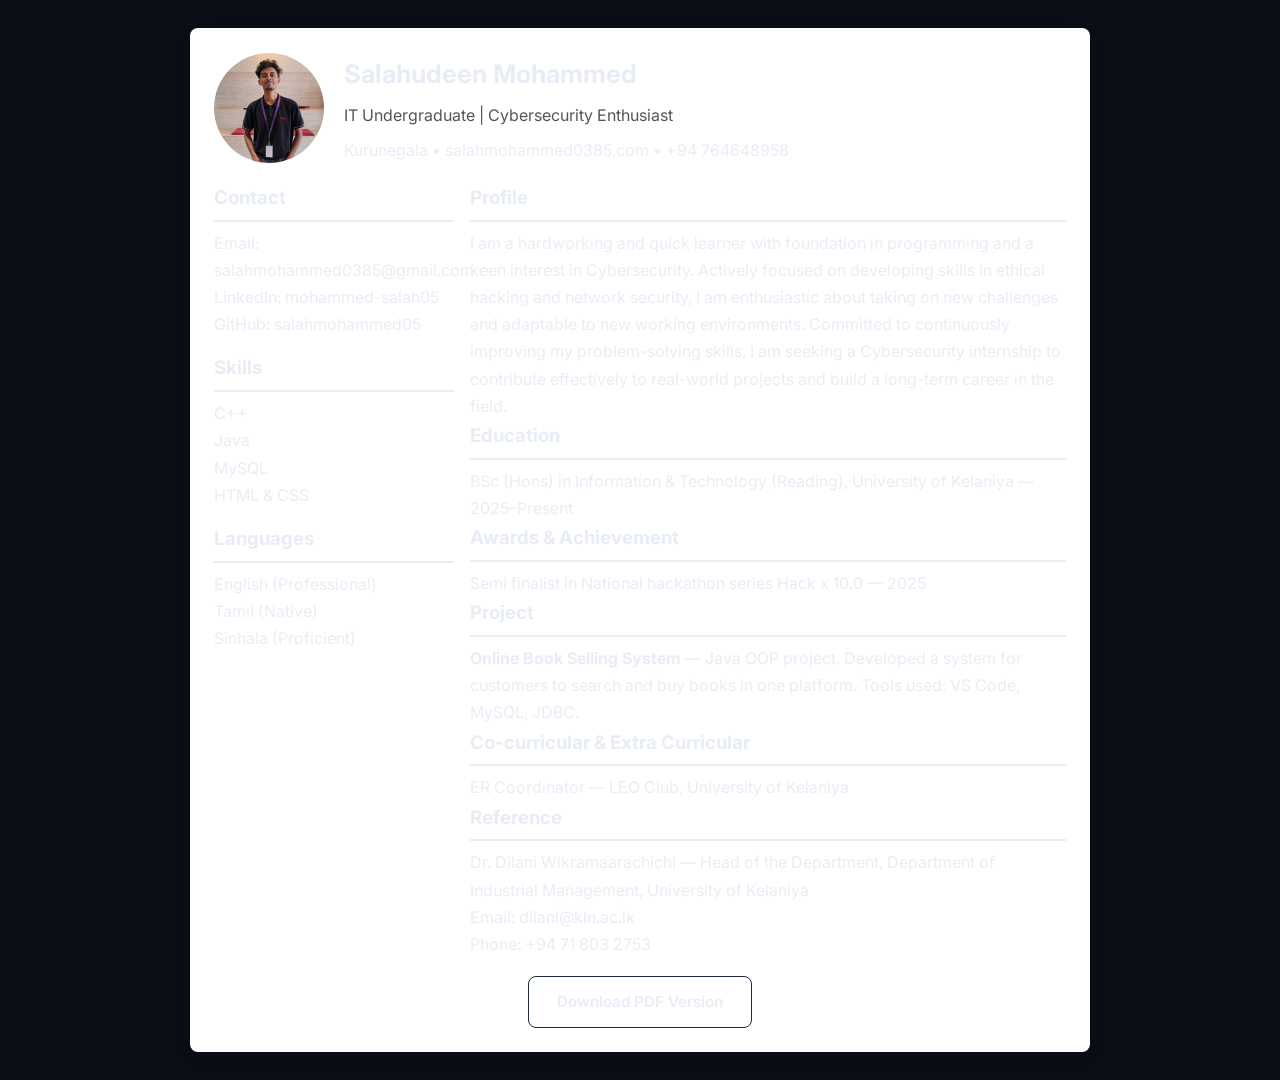
<file: Portfolio/assets/resume.html>
<!doctype html>
<html lang="en">
<head>
  <meta charset="utf-8">
  <meta name="viewport" content="width=device-width, initial-scale=1">
  <title>Resume — Mohammed Salahudeen</title>
  <link rel="stylesheet" href="../css/style.css">
  <style>
    /* Minimal resume-specific styles to ensure readability */
    .resume-frame{max-width:900px;margin:28px auto;padding:24px;background:#fff;border-radius:8px;box-shadow:0 6px 24px rgba(0,0,0,0.06)}
    .resume-top{display:flex;gap:20px;align-items:center}
    .resume-photo{width:110px;height:110px;border-radius:999px;object-fit:cover}
    .resume-name{font-size:1.6rem;margin:0}
    .resume-title{color:#555;margin:6px 0 0}
    .resume-section{margin-top:18px}
    .resume-section h3{margin:0 0 8px;border-bottom:2px solid #e6eef6;padding-bottom:6px}
    .left-col{float:left;width:30%;padding-right:16px}
    .right-col{float:right;width:70%}
    @media (max-width:800px){.left-col,.right-col{float:none;width:100%}}
  </style>
</head>
<body>
  <div class="resume-frame">
    <div class="resume-top">
      <img src="profile.jpg" alt="Profile" class="resume-photo">
      <div>
        <h1 class="resume-name">Salahudeen Mohammed</h1>
        <div class="resume-title">IT Undergraduate | Cybersecurity Enthusiast</div>
        <div style="margin-top:8px">Kurunegala • salahmohammed0385.com • +94 764648958</div>
      </div>
    </div>

    <div style="clear:both"></div>

    <div class="resume-section">
      <div class="left-col">
        <h3>Contact</h3>
        <p>Email: salahmohammed0385@gmail.com</p>
        <p>LinkedIn: <a href="https://linkedin.com/in/mohammed-salah05" target="_blank">mohammed-salah05</a></p>
        <p>GitHub: <a href="https://github.com/salahmohammed05" target="_blank">salahmohammed05</a></p>

        <h3 style="margin-top:14px">Skills</h3>
        <ul>
          <li>C++</li>
          <li>Java</li>
          <li>MySQL</li>
          <li>HTML & CSS</li>
        </ul>

        <h3 style="margin-top:14px">Languages</h3>
        <ul>
          <li>English (Professional)</li>
          <li>Tamil (Native)</li>
          <li>Sinhala (Proficient)</li>
        </ul>
      </div>

      <div class="right-col">
        <h3>Profile</h3>
        <p>I am a hardworking and quick learner with foundation in programming and a keen interest in Cybersecurity. Actively focused on developing skills in ethical hacking and network security, I am enthusiastic about taking on new challenges and adaptable to new working environments. Committed to continuously improving my problem-solving skills, I am seeking a Cybersecurity internship to contribute effectively to real-world projects and build a long-term career in the field.</p>

        <h3 class="resume-section">Education</h3>
        <p>BSc (Hons) in Information & Technology (Reading), University of Kelaniya — 2025–Present</p>

        <h3 class="resume-section">Awards & Achievement</h3>
        <p>Semi finalist in National hackathon series Hack x 10.0 — 2025</p>

        <h3 class="resume-section">Project</h3>
        <p><strong>Online Book Selling System</strong> — Java OOP project. Developed a system for customers to search and buy books in one platform. Tools used: VS Code, MySQL, JDBC.</p>

        <h3 class="resume-section">Co-curricular & Extra Curricular</h3>
        <p>ER Coordinator — LEO Club, University of Kelaniya</p>

        <h3 class="resume-section">Reference</h3>
        <p>Dr. Dilani Wikramaarachichi — Head of the Department, Department of Industrial Management, University of Kelaniya<br>
        Email: dilani@kln.ac.lk<br>
        Phone: +94 71 803 2753</p>
      </div>

      <div style="clear:both"></div>
    </div>

    <div style="margin-top:18px;text-align:center">
      <a href="Mohammed-Salahudeen-CV.pdf" class="btn btn-outline" download>Download PDF Version</a>
    </div>
  </div>
</body>
</html>
</file>
<file: Portfolio/css/style.css>
/* ========================================
   DESIGN SYSTEM & CSS VARIABLES
   ======================================== */
@import url('https://fonts.googleapis.com/css2?family=Inter:wght@300;400;500;600;700;800&family=JetBrains+Mono:wght@400;500;600&display=swap');

:root {
  /* Colors */
  --bg-primary: #0a0e17;
  --bg-secondary: #0f1520;
  --bg-card: #131a2b;
  --bg-card-hover: #182035;
  --bg-terminal: #0c1018;
  --border-color: #1e2a3a;
  --border-hover: #2a3f5f;
  --text-primary: #e8edf5;
  --text-secondary: #8892a4;
  --text-muted: #5a6477;
  --accent-cyan: #22d3ee;
  --accent-blue: #3b82f6;
  --accent-cyan-glow: rgba(34, 211, 238, 0.15);
  --accent-blue-glow: rgba(59, 130, 246, 0.15);
  --gradient-accent: linear-gradient(135deg, #22d3ee, #3b82f6);
  --gradient-accent-hover: linear-gradient(135deg, #06b6d4, #2563eb);
  --success: #34d399;
  --warning: #fbbf24;

  /* Typography */
  --font-body: 'Inter', -apple-system, BlinkMacSystemFont, sans-serif;
  --font-mono: 'JetBrains Mono', 'Fira Code', monospace;

  /* Spacing */
  --section-padding: 60px 0;
  --container-max: 1200px;
  --card-radius: 12px;
  --btn-radius: 8px;

  /* Shadows */
  --shadow-card: 0 4px 24px rgba(0, 0, 0, 0.3);
  --shadow-card-hover: 0 8px 40px rgba(0, 0, 0, 0.4);
  --shadow-glow: 0 0 30px rgba(34, 211, 238, 0.1);

  /* Transitions */
  --transition-fast: 0.2s ease;
  --transition-normal: 0.3s ease;
  --transition-smooth: 0.4s cubic-bezier(0.4, 0, 0.2, 1);
}

/* ========================================
   RESET & BASE
   ======================================== */
*,
*::before,
*::after {
  margin: 0;
  padding: 0;
  box-sizing: border-box;
}

html {
  scroll-behavior: smooth;
  font-size: 16px;
  -webkit-font-smoothing: antialiased;
  -moz-osx-font-smoothing: grayscale;
}

body {
  font-family: var(--font-body);
  background-color: var(--bg-primary);
  color: var(--text-primary);
  line-height: 1.7;
  overflow-x: hidden;
}

a {
  text-decoration: none;
  color: inherit;
  transition: color var(--transition-fast);
}

ul, ol {
  list-style: none;
}

img {
  max-width: 100%;
  display: block;
}

button {
  cursor: pointer;
  border: none;
  outline: none;
  font-family: var(--font-body);
}

::selection {
  background: var(--accent-cyan);
  color: var(--bg-primary);
}

/* ========================================
   UTILITY CLASSES
   ======================================== */
.container {
  max-width: var(--container-max);
  margin: 0 auto;
  padding: 0 24px;
}

.section-header {
  text-align: center;
  margin-bottom: 32px;
}

.section-label {
  font-family: var(--font-mono);
  font-size: 0.85rem;
  color: var(--accent-cyan);
  text-transform: uppercase;
  letter-spacing: 3px;
  margin-bottom: 12px;
  display: block;
}

.section-title {
  font-size: 2.5rem;
  font-weight: 700;
  color: var(--text-primary);
  margin-bottom: 16px;
  letter-spacing: -0.5px;
}

.section-subtitle {
  font-size: 1.05rem;
  color: var(--text-secondary);
  max-width: 600px;
  margin: 0 auto;
  line-height: 1.8;
}

.section {
  padding: var(--section-padding);
  position: relative;
  scroll-margin-top: 60px; /* Offset for sticky navbar */
}

/* ========================================
   BUTTONS
   ======================================== */
.btn {
  display: inline-flex;
  align-items: center;
  gap: 8px;
  padding: 12px 28px;
  border-radius: var(--btn-radius);
  font-size: 0.95rem;
  font-weight: 600;
  transition: all var(--transition-normal);
  position: relative;
  overflow: hidden;
}

.btn-primary {
  background: var(--gradient-accent);
  color: var(--bg-primary);
}

.btn-primary:hover {
  background: var(--gradient-accent-hover);
  transform: translateY(-2px);
  box-shadow: 0 8px 30px rgba(34, 211, 238, 0.25);
}

.btn-outline {
  background: transparent;
  color: var(--text-primary);
  border: 1.5px solid var(--border-color);
}

.btn-outline:hover {
  border-color: var(--accent-cyan);
  color: var(--accent-cyan);
  transform: translateY(-2px);
  box-shadow: 0 8px 30px rgba(34, 211, 238, 0.1);
}

.btn-sm {
  padding: 8px 18px;
  font-size: 0.85rem;
}

/* ========================================
   NAVIGATION
   ======================================== */
.navbar {
  position: fixed;
  top: 0;
  left: 0;
  right: 0;
  z-index: 1000;
  padding: 16px 0;
  transition: all var(--transition-normal);
  background: transparent;
}

.navbar.scrolled {
  background: rgba(10, 14, 23, 0.92);
  backdrop-filter: blur(20px);
  -webkit-backdrop-filter: blur(20px);
  border-bottom: 1px solid var(--border-color);
  padding: 10px 0;
}

.nav-container {
  max-width: var(--container-max);
  margin: 0 auto;
  padding: 0 24px;
  display: flex;
  align-items: center;
  justify-content: space-between;
}

.nav-logo {
  display: flex;
  align-items: center;
  gap: 10px;
  font-weight: 700;
  font-size: 1.15rem;
  color: var(--text-primary);
}

.nav-logo-icon {
  width: 38px;
  height: 38px;
  border-radius: 10px;
  background: var(--gradient-accent);
  display: flex;
  align-items: center;
  justify-content: center;
  font-weight: 800;
  font-size: 0.85rem;
  color: var(--bg-primary);
  letter-spacing: -0.5px;
}

.nav-links {
  display: flex;
  align-items: center;
  gap: 4px;
}

.nav-links a {
  padding: 6px 10px;
  font-size: 0.82rem;
  font-weight: 500;
  color: var(--text-secondary);
  border-radius: 6px;
  transition: all var(--transition-fast);
  position: relative;
}

.nav-links a:hover,
.nav-links a.active {
  color: var(--text-primary);
}

.nav-links a.active::after {
  content: '';
  position: absolute;
  bottom: 2px;
  left: 50%;
  transform: translateX(-50%);
  width: 20px;
  height: 2px;
  background: var(--accent-cyan);
  border-radius: 1px;
}

.nav-cta {
  padding: 6px 14px !important;
  background: var(--gradient-accent);
  color: var(--bg-primary) !important;
  border-radius: var(--btn-radius);
  font-weight: 600 !important;
}

.nav-cta:hover {
  transform: translateY(-1px);
  box-shadow: 0 6px 20px rgba(34, 211, 238, 0.25);
}

/* Mobile Menu Toggle */
.nav-toggle {
  display: none;
  flex-direction: column;
  gap: 5px;
  cursor: pointer;
  padding: 4px;
  background: none;
}

.nav-toggle span {
  width: 24px;
  height: 2px;
  background: var(--text-primary);
  border-radius: 2px;
  transition: all var(--transition-normal);
}

.nav-toggle.active span:nth-child(1) {
  transform: rotate(45deg) translateY(5px) translateX(5px);
}

.nav-toggle.active span:nth-child(2) {
  opacity: 0;
}

.nav-toggle.active span:nth-child(3) {
  transform: rotate(-45deg) translateY(-5px) translateX(5px);
}

/* ========================================
   HERO SECTION
   ======================================== */
.hero {
  min-height: 100vh;
  display: flex;
  align-items: center;
  position: relative;
  overflow: hidden;
  padding-top: 80px;
}

/* Animated grid background */
.hero-bg {
  position: absolute;
  inset: 0;
  background-image:
    radial-gradient(ellipse 80% 50% at 50% -20%, rgba(34, 211, 238, 0.06), transparent),
    radial-gradient(ellipse 60% 40% at 80% 80%, rgba(59, 130, 246, 0.04), transparent);
  z-index: 0;
}

.hero-grid {
  position: absolute;
  inset: 0;
  background-image:
    linear-gradient(rgba(34, 211, 238, 0.03) 1px, transparent 1px),
    linear-gradient(90deg, rgba(34, 211, 238, 0.03) 1px, transparent 1px);
  background-size: 60px 60px;
  mask-image: radial-gradient(ellipse at center, rgba(0,0,0,0.6), transparent 70%);
  -webkit-mask-image: radial-gradient(ellipse at center, rgba(0,0,0,0.6), transparent 70%);
}

.hero-content {
  display: grid;
  grid-template-columns: 1fr 0.8fr;
  gap: 60px;
  align-items: center;
  position: relative;
  z-index: 1;
}

.hero-text {
  max-width: 620px;
}

.hero-badge {
  display: inline-flex;
  align-items: center;
  gap: 8px;
  padding: 6px 16px;
  background: var(--accent-cyan-glow);
  border: 1px solid rgba(34, 211, 238, 0.2);
  border-radius: 100px;
  font-family: var(--font-mono);
  font-size: 0.8rem;
  color: var(--accent-cyan);
  margin-bottom: 24px;
}

.hero-badge .dot {
  width: 6px;
  height: 6px;
  background: var(--accent-cyan);
  border-radius: 50%;
  animation: pulse-dot 2s infinite;
}

@keyframes pulse-dot {
  0%, 100% { opacity: 1; transform: scale(1); }
  50% { opacity: 0.5; transform: scale(1.3); }
}

@keyframes spin {
  from { transform: rotate(0deg); }
  to   { transform: rotate(360deg); }
}

.hero-name {
  font-size: 3.8rem;
  font-weight: 800;
  letter-spacing: -1.5px;
  line-height: 1.1;
  margin-bottom: 8px;
}

.hero-title {
  font-size: 1.5rem;
  font-weight: 600;
  background: var(--gradient-accent);
  -webkit-background-clip: text;
  background-clip: text;
  -webkit-text-fill-color: transparent;
  margin-bottom: 20px;
}

.hero-headline {
  font-size: 1.2rem;
  color: var(--text-secondary);
  font-weight: 500;
  margin-bottom: 16px;
  line-height: 1.6;
}

.hero-desc {
  font-size: 1rem;
  color: var(--text-muted);
  line-height: 1.8;
  margin-bottom: 32px;
  max-width: 520px;
}

.hero-actions {
  display: flex;
  gap: 16px;
  margin-bottom: 40px;
  flex-wrap: wrap;
}

.hero-tech {
  display: flex;
  align-items: center;
  gap: 16px;
  flex-wrap: wrap;
}

.hero-tech span {
  font-family: var(--font-mono);
  font-size: 0.8rem;
  color: var(--text-muted);
  padding: 4px 12px;
  border: 1px solid var(--border-color);
  border-radius: 4px;
  transition: all var(--transition-fast);
}

.hero-tech span:hover {
  color: var(--accent-cyan);
  border-color: rgba(34, 211, 238, 0.3);
}

/* Hero Image Area */
.hero-image-wrapper {
  display: flex;
  justify-content: center;
  align-items: center;
  position: relative;
}

.hero-image-container {
  width: 360px;
  height: 360px;
  border-radius: 50%;
  position: relative;
  overflow: hidden;
  border: 2px solid var(--border-color);
  background: var(--bg-card);
  box-shadow: 0 0 0 12px rgba(34, 211, 238, 0.04);
}

.hero-image-container img {
  width: 100%;
  height: 100%;
  object-fit: cover;
  object-position: center 18%;
  filter: brightness(0.95) contrast(1.08) saturate(0.9);
  transition: filter var(--transition-normal);
}

.hero-image-container:hover img {
  filter: brightness(1) contrast(1.05) saturate(1); /* Reveal true tones on hover */
}

.hero-image-placeholder {
  width: 100%;
  height: 100%;
  display: flex;
  flex-direction: column;
  align-items: center;
  justify-content: center;
  background: linear-gradient(145deg, var(--bg-card), var(--bg-secondary));
  color: var(--text-muted);
  gap: 12px;
}

.hero-image-placeholder svg {
  width: 80px;
  height: 80px;
  opacity: 0.3;
}

.hero-image-placeholder span {
  font-size: 0.85rem;
  font-family: var(--font-mono);
}

/* Floating orbit ring around hero image */
.hero-orbit {
  position: absolute;
  width: 440px;
  height: 440px;
  border: 1px dashed rgba(34, 211, 238, 0.1);
  border-radius: 50%;
  animation: orbit-spin 30s linear infinite;
}

@keyframes orbit-spin {
  from { transform: rotate(0deg); }
  to { transform: rotate(360deg); }
}

.orbit-dot {
  position: absolute;
  width: 10px;
  height: 10px;
  background: var(--accent-cyan);
  border-radius: 50%;
  box-shadow: 0 0 12px var(--accent-cyan);
}

.orbit-dot:nth-child(1) { top: 0; left: 50%; transform: translateX(-50%); }
.orbit-dot:nth-child(2) { bottom: 0; left: 50%; transform: translateX(-50%); }
.orbit-dot:nth-child(3) { left: 0; top: 50%; transform: translateY(-50%); }

/* ========================================
   ABOUT SECTION
   ======================================== */
#about {
  background: var(--bg-secondary);
}

.about-content {
  max-width: 800px;
  margin: 0 auto;
  text-align: center;
}

.about-text p {
  color: var(--text-secondary);
  margin-bottom: 16px;
  font-size: 1rem;
  line-height: 1.85;
}

.about-goal {
  margin-top: 24px;
  padding: 20px 24px;
  background: var(--bg-card);
  border: 1px solid var(--border-color);
  border-top: 3px solid var(--accent-cyan);
  border-bottom: 3px solid var(--accent-cyan);
  border-left: none;
  border-right: none;
  border-radius: var(--card-radius);
  max-width: 600px;
  margin: 24px auto 0;
  text-align: center;
}

.about-goal p {
  color: var(--text-primary) !important;
  font-style: italic;
  font-size: 0.95rem !important;
  margin-bottom: 0 !important;
}

.about-cards {
  display: flex;
  flex-direction: column;
  gap: 20px;
}

.about-card {
  padding: 24px;
  background: var(--bg-card);
  border: 1px solid var(--border-color);
  border-radius: var(--card-radius);
  transition: all var(--transition-normal);
}

.about-card:hover {
  border-color: var(--border-hover);
  transform: translateY(-2px);
  box-shadow: var(--shadow-glow);
}

.about-card-icon {
  width: 44px;
  height: 44px;
  border-radius: 10px;
  display: flex;
  align-items: center;
  justify-content: center;
  margin-bottom: 16px;
  font-size: 1.3rem;
}

.about-card-icon.cloud {
  background: rgba(34, 211, 238, 0.1);
  color: var(--accent-cyan);
}

.about-card-icon.automation {
  background: rgba(59, 130, 246, 0.1);
  color: var(--accent-blue);
}

.about-card-icon.containers {
  background: rgba(52, 211, 153, 0.1);
  color: var(--success);
}

.about-card h3 {
  font-size: 1.05rem;
  font-weight: 600;
  margin-bottom: 8px;
  color: var(--text-primary);
}

.about-card p {
  font-size: 0.9rem;
  color: var(--text-secondary);
  line-height: 1.6;
}

/* ========================================
   SKILLS SECTION
   ======================================== */
.skills-grid {
  display: grid;
  grid-template-columns: repeat(auto-fit, minmax(260px, 1fr));
  gap: 24px;
}

@media (min-width: 1025px) {
  .skills-grid {
    grid-template-columns: repeat(6, 1fr);
  }
  .skill-category:nth-child(1),
  .skill-category:nth-child(2),
  .skill-category:nth-child(3) {
    grid-column: span 2;
  }
  .skill-category:nth-child(4) {
    grid-column: 2 / span 2;
  }
  .skill-category:nth-child(5) {
    grid-column: 4 / span 2;
  }
}

.skill-category {
  padding: 28px;
  background: var(--bg-card);
  border: 1px solid var(--border-color);
  border-radius: var(--card-radius);
  transition: all var(--transition-normal);
}

.skill-category:hover {
  border-color: var(--border-hover);
  box-shadow: var(--shadow-glow);
}

.skill-category-header {
  display: flex;
  align-items: center;
  gap: 12px;
  margin-bottom: 20px;
}

.skill-category-icon {
  width: 40px;
  height: 40px;
  border-radius: 8px;
  display: flex;
  align-items: center;
  justify-content: center;
  font-size: 1.2rem;
}

.skill-category-icon.cloud { background: rgba(34, 211, 238, 0.1); color: var(--accent-cyan); }
.skill-category-icon.devops { background: rgba(59, 130, 246, 0.1); color: var(--accent-blue); }
.skill-category-icon.tools { background: rgba(251, 191, 36, 0.1); color: var(--warning); }
.skill-category-icon.os { background: rgba(52, 211, 153, 0.1); color: var(--success); }
.skill-category-icon.scripting { background: rgba(168, 85, 247, 0.1); color: #a855f7; }

.skill-category-title {
  font-size: 1rem;
  font-weight: 600;
  color: var(--text-primary);
}

.skill-tags {
  display: flex;
  flex-wrap: wrap;
  gap: 8px;
}

.skill-tag {
  width: 110px;
  min-height: 82px;
  display: flex;
  flex-direction: column;
  align-items: center;
  justify-content: center;
  gap: 8px;
  padding: 10px 8px 8px;
  background: rgba(15, 23, 42, 0.75);
  border: 1px solid rgba(148, 163, 184, 0.18);
  border-radius: 12px;
  font-size: 0.76rem;
  font-weight: 600;
  color: var(--text-secondary);
  transition: all var(--transition-fast);
  font-family: var(--font-mono);
}

.tech-image {
  width: 36px;
  height: 36px;
  max-width: 100%;
  object-fit: contain;
  display: block;
  filter: drop-shadow(0 0 4px rgba(148, 163, 184, 0.12));
}

.tech-label {
  font-size: 0.72rem;
  font-weight: 700;
  color: var(--text-primary);
  text-align: center;
  line-height: 1.2;
}

.skill-tag:hover {
  color: var(--accent-cyan);
  border-color: rgba(34, 211, 238, 0.3);
  background: var(--accent-cyan-glow);
}

/* ========================================
   PROJECTS SECTION
   ======================================== */
#projects {
  background: var(--bg-secondary);
}

.projects-grid {
  display: grid;
  grid-template-columns: repeat(2, 1fr);
  gap: 28px;
}

.project-card {
  background: var(--bg-card);
  border: 1px solid var(--border-color);
  border-radius: var(--card-radius);
  overflow: hidden;
  transition: all var(--transition-normal);
}

.project-card:hover {
  border-color: var(--border-hover);
  transform: translateY(-4px);
  box-shadow: var(--shadow-card-hover);
}

.project-thumbnail {
  width: 100%;
  height: 200px;
  background: linear-gradient(135deg, var(--bg-terminal), var(--bg-card));
  display: flex;
  align-items: center;
  justify-content: center;
  position: relative;
  overflow: hidden;
  border-bottom: 1px solid var(--border-color);
}

.project-thumbnail-content {
  font-family: var(--font-mono);
  font-size: 0.75rem;
  color: var(--text-muted);
  text-align: left;
  padding: 24px;
  width: 100%;
  line-height: 1.8;
}

.project-thumbnail-content .prompt {
  color: var(--accent-cyan);
}

.project-thumbnail-content .command {
  color: var(--text-secondary);
}

.project-thumbnail-content .output {
  color: var(--success);
}

.project-card-number {
  position: absolute;
  top: 16px;
  right: 16px;
  font-family: var(--font-mono);
  font-size: 0.75rem;
  color: var(--text-muted);
  padding: 4px 10px;
  border: 1px solid var(--border-color);
  border-radius: 4px;
  background: rgba(10, 14, 23, 0.7);
}

.project-card-body {
  padding: 24px;
}

.project-card-title {
  font-size: 1.15rem;
  font-weight: 600;
  margin-bottom: 8px;
  color: var(--text-primary);
}

.project-card-desc {
  font-size: 0.9rem;
  color: var(--text-secondary);
  line-height: 1.7;
  margin-bottom: 16px;
}

.project-tech-badges {
  display: flex;
  flex-wrap: wrap;
  gap: 6px;
  margin-bottom: 16px;
}

.tech-badge {
  padding: 4px 10px;
  font-family: var(--font-mono);
  font-size: 0.72rem;
  background: var(--bg-secondary);
  border: 1px solid var(--border-color);
  border-radius: 4px;
  color: var(--text-muted);
}

.project-card-actions {
  display: flex;
  gap: 10px;
}

.project-details {
  max-height: 0;
  overflow: hidden;
  transition: max-height 0.4s ease;
}

.project-details.open {
  max-height: 300px;
}

.project-details-content {
  padding: 0 24px 24px;
  border-top: 1px solid var(--border-color);
  padding-top: 16px;
}

.project-details-content h4 {
  font-size: 0.85rem;
  font-weight: 600;
  color: var(--text-primary);
  margin-bottom: 8px;
}

.project-details-content p {
  font-size: 0.88rem;
  color: var(--text-secondary);
  line-height: 1.7;
}

.btn-expand {
  background: none;
  color: var(--accent-cyan);
  font-size: 0.85rem;
  font-weight: 500;
  padding: 4px 0;
  display: inline-flex;
  align-items: center;
  gap: 4px;
  font-family: var(--font-body);
  transition: color var(--transition-fast);
}

.btn-expand:hover {
  color: var(--accent-blue);
}

.btn-expand svg {
  transition: transform var(--transition-normal);
}

.btn-expand.expanded svg {
  transform: rotate(180deg);
}

/* ========================================
   EDUCATION SECTION
   ======================================== */
.timeline {
  position: relative;
  max-width: 800px;
  margin: 0 auto;
}

.timeline::before {
  content: '';
  position: absolute;
  left: 20px;
  top: 0;
  bottom: 0;
  width: 2px;
  background: var(--border-color);
}

.timeline-item {
  position: relative;
  padding-left: 60px;
  margin-bottom: 40px;
}

.timeline-item:last-child {
  margin-bottom: 0;
}

.timeline-dot {
  position: absolute;
  left: 12px;
  top: 6px;
  width: 18px;
  height: 18px;
  border-radius: 50%;
  border: 3px solid var(--accent-cyan);
  background: var(--bg-primary);
  z-index: 1;
}

.timeline-card {
  padding: 28px;
  background: var(--bg-card);
  border: 1px solid var(--border-color);
  border-radius: var(--card-radius);
  transition: all var(--transition-normal);
}

.timeline-card:hover {
  border-color: var(--border-hover);
  box-shadow: var(--shadow-glow);
}

.timeline-card-header {
  display: flex;
  align-items: start;
  justify-content: space-between;
  gap: 16px;
  margin-bottom: 12px;
}

.timeline-card h3 {
  font-size: 1.1rem;
  font-weight: 600;
  color: var(--text-primary);
}

.timeline-card h4 {
  font-size: 0.95rem;
  font-weight: 500;
  color: var(--accent-cyan);
  margin-bottom: 4px;
}

.timeline-date {
  font-family: var(--font-mono);
  font-size: 0.78rem;
  color: var(--text-muted);
  padding: 4px 12px;
  border: 1px solid var(--border-color);
  border-radius: 4px;
  white-space: nowrap;
}

.timeline-card p {
  font-size: 0.9rem;
  color: var(--text-secondary);
  line-height: 1.7;
}

.timeline-tags {
  display: flex;
  flex-wrap: wrap;
  gap: 6px;
  margin-top: 16px;
}

/* ========================================
   EXPERIENCE SECTION
   ======================================== */
#experience {
  background: var(--bg-secondary);
}

.experience-notice {
  max-width: 700px;
  margin: 0 auto;
  text-align: center;
}

.experience-notice-card {
  padding: 40px;
  background: var(--bg-card);
  border: 1px solid var(--border-color);
  border-radius: var(--card-radius);
  margin-bottom: 32px;
}

.experience-notice-card .icon {
  font-size: 2rem;
  margin-bottom: 16px;
}

.experience-notice-card h3 {
  font-size: 1.2rem;
  font-weight: 600;
  color: var(--text-primary);
  margin-bottom: 12px;
}

.experience-notice-card p {
  font-size: 0.95rem;
  color: var(--text-secondary);
  line-height: 1.8;
}

.experience-types {
  display: grid;
  grid-template-columns: repeat(auto-fit, minmax(180px, 1fr));
  gap: 16px;
  max-width: 800px;
  margin: 0 auto;
}

.experience-type {
  padding: 20px;
  background: var(--bg-card);
  border: 1px solid var(--border-color);
  border-radius: var(--card-radius);
  text-align: center;
  transition: all var(--transition-normal);
}

.experience-type:hover {
  border-color: var(--border-hover);
  transform: translateY(-2px);
}

.experience-type .icon {
  font-size: 1.5rem;
  margin-bottom: 8px;
}

.experience-type h4 {
  font-size: 0.88rem;
  font-weight: 600;
  color: var(--text-primary);
  margin-bottom: 4px;
}

.experience-type p {
  font-size: 0.78rem;
  color: var(--text-muted);
  font-family: var(--font-mono);
}

/* ========================================
   CERTIFICATIONS SECTION
   ======================================== */
.certs-grid {
  display: grid;
  grid-template-columns: repeat(auto-fit, minmax(340px, 1fr));
  gap: 24px;
}

.cert-card {
  padding: 24px;
  background: var(--bg-card);
  border: 1px solid var(--border-color);
  border-radius: var(--card-radius);
  transition: all var(--transition-normal);
  display: flex;
  gap: 16px;
}

.cert-card:hover {
  border-color: var(--border-hover);
  transform: translateY(-2px);
  box-shadow: var(--shadow-glow);
}

.cert-icon {
  width: 48px;
  height: 48px;
  min-width: 48px;
  border-radius: 10px;
  display: flex;
  align-items: center;
  justify-content: center;
  font-size: 1.2rem;
  background: var(--accent-cyan-glow);
  color: var(--accent-cyan);
}

.cert-content h3 {
  font-size: 1rem;
  font-weight: 600;
  color: var(--text-primary);
  margin-bottom: 4px;
}

/* Issuer pill tags */
.cert-issuer-tags {
  display: flex;
  flex-wrap: wrap;
  gap: 6px;
  margin-bottom: 10px;
}

.issuer-tag {
  display: inline-flex;
  align-items: center;
  gap: 5px;
  padding: 3px 10px;
  border-radius: 999px;
  font-size: 0.72rem;
  font-weight: 600;
  letter-spacing: 0.02em;
  text-transform: uppercase;
}

/* Microsoft — subtle blue */
.issuer-tag.issuer-ms {
  background: rgba(59, 130, 246, 0.12);
  color: #60a5fa;
  border: 1px solid rgba(59, 130, 246, 0.25);
}

/* LinkedIn — teal/cyan */
.issuer-tag.issuer-li {
  background: rgba(34, 211, 238, 0.1);
  color: var(--accent-cyan);
  border: 1px solid rgba(34, 211, 238, 0.22);
}

/* Award / Hackathon — amber gold */
.issuer-tag.issuer-award {
  background: rgba(251, 191, 36, 0.1);
  color: #fbbf24;
  border: 1px solid rgba(251, 191, 36, 0.25);
}

/* Hackathon full-width card */
.cert-card-hackathon {
  grid-column: 1 / -1;
  flex-direction: row;
  align-items: flex-start;
}

.cert-icon-hackathon {
  background: rgba(251, 191, 36, 0.12);
  color: #fbbf24;
  margin-top: 2px;
}

/* Header row with dropdown button */
.cert-header-row {
  display: flex;
  align-items: center;
  justify-content: space-between;
  gap: 12px;
}

/* Dropdown toggle button */
.cert-dropdown-btn {
  flex-shrink: 0;
  width: 34px;
  height: 34px;
  border-radius: 8px;
  border: 1px solid var(--border-color);
  background: transparent;
  color: var(--text-secondary);
  display: flex;
  align-items: center;
  justify-content: center;
  cursor: pointer;
  transition: background var(--transition-fast), border-color var(--transition-fast), color var(--transition-fast);
}

.cert-dropdown-btn:hover {
  background: var(--accent-cyan-glow);
  border-color: var(--accent-cyan);
  color: var(--accent-cyan);
}

/* Chevron rotation on expand */
.cert-chevron {
  transition: transform 0.3s ease;
  display: block;
}

.cert-dropdown-btn.expanded .cert-chevron {
  transform: rotate(180deg);
}

/* Smooth dropdown panel */
.cert-dropdown {
  max-height: 0;
  overflow: hidden;
  transition: max-height 0.45s cubic-bezier(0.4, 0, 0.2, 1);
}

.cert-dropdown.open {
  max-height: 900px;
}

.cert-dropdown-inner {
  padding-top: 16px;
  display: flex;
  flex-direction: column;
  gap: 10px;
}

/* Story text paragraphs */
.cert-story {
  font-size: 0.875rem;
  line-height: 1.7;
  color: var(--text-secondary);
}

.cert-story strong {
  color: var(--text-primary);
  font-weight: 600;
}

/* Certificate image */
.cert-image-wrapper {
  margin-top: 8px;
  border-radius: 10px;
  overflow: hidden;
  border: 1px solid var(--border-color);
}

.cert-image {
  width: 100%;
  height: auto;
  display: block;
  transition: transform 0.4s ease;
}

.cert-image:hover {
  transform: scale(1.01);
}

.cert-link {
  display: inline-flex;
  align-items: center;
  gap: 4px;
  margin-top: 8px;
  font-size: 0.82rem;
  color: var(--accent-cyan);
  font-weight: 500;
  transition: color var(--transition-fast);
}

.cert-link:hover {
  color: var(--accent-blue);
}

/* ========================================
   RESUME SECTION
   ======================================== */
#resume {
  background: var(--bg-secondary);
}

.resume-content {
  max-width: 600px;
  margin: 0 auto;
  text-align: center;
}

.resume-card {
  padding: 48px;
  background: var(--bg-card);
  border: 1px solid var(--border-color);
  border-radius: var(--card-radius);
}

.resume-card .icon {
  font-size: 3rem;
  margin-bottom: 20px;
}

.resume-card h3 {
  font-size: 1.3rem;
  font-weight: 600;
  color: var(--text-primary);
  margin-bottom: 12px;
}

.resume-card p {
  color: var(--text-secondary);
  font-size: 1rem;
  margin-bottom: 28px;
  line-height: 1.7;
}

.resume-actions {
  display: flex;
  gap: 16px;
  justify-content: center;
  flex-wrap: wrap;
}

/* ========================================
   CONTACT SECTION
   ======================================== */
.contact-grid {
  display: grid;
  grid-template-columns: 1fr 1fr;
  gap: 48px;
  align-items: start;
}

.contact-info h3 {
  font-size: 1.6rem;
  font-weight: 700;
  margin-bottom: 16px;
  color: var(--text-primary);
}

.contact-info > p {
  font-size: 1rem;
  color: var(--text-secondary);
  line-height: 1.8;
  margin-bottom: 32px;
}

.contact-links {
  display: flex;
  flex-direction: column;
  gap: 16px;
}

.contact-link {
  display: flex;
  align-items: center;
  gap: 14px;
  padding: 16px 20px;
  background: var(--bg-card);
  border: 1px solid var(--border-color);
  border-radius: var(--card-radius);
  transition: all var(--transition-normal);
}

.contact-link:hover {
  border-color: var(--border-hover);
  transform: translateX(4px);
}

.contact-link-icon {
  width: 64px;
  height: 64px;
  border-radius: 14px;
  display: flex;
  align-items: center;
  justify-content: center;
  background: rgba(17, 30, 48, 0.95);
  border: 1px solid rgba(148, 163, 184, 0.16);
  overflow: hidden;
  padding: 12px;
  flex-shrink: 0;
}

.contact-link-image {
  width: 100%;
  height: 100%;
  object-fit: contain;
  display: block;
}

.contact-link-text h4 {
  font-size: 0.88rem;
  font-weight: 600;
  color: var(--text-primary);
}

.contact-link-text p {
  font-size: 0.82rem;
  color: var(--text-muted);
  font-family: var(--font-mono);
}

/* Contact Form */
.contact-form {
  padding: 32px;
  background: var(--bg-card);
  border: 1px solid var(--border-color);
  border-radius: var(--card-radius);
}

.form-group {
  margin-bottom: 20px;
}

.form-group label {
  display: block;
  font-size: 0.85rem;
  font-weight: 600;
  color: var(--text-secondary);
  margin-bottom: 8px;
}

.form-group input,
.form-group textarea {
  width: 100%;
  padding: 12px 16px;
  background: var(--bg-secondary);
  border: 1px solid var(--border-color);
  border-radius: var(--btn-radius);
  color: var(--text-primary);
  font-family: var(--font-body);
  font-size: 0.92rem;
  transition: border-color var(--transition-fast);
  outline: none;
}

.form-group input:focus,
.form-group textarea:focus {
  border-color: var(--accent-cyan);
  box-shadow: 0 0 0 3px var(--accent-cyan-glow);
}

.form-group textarea {
  resize: vertical;
  min-height: 120px;
}

.form-group input::placeholder,
.form-group textarea::placeholder {
  color: var(--text-muted);
}

.form-submit {
  width: 100%;
}

/* ========================================
   FOOTER
   ======================================== */
.footer {
  padding: 48px 0 24px;
  border-top: 1px solid var(--border-color);
  background: var(--bg-primary);
}

.footer-content {
  display: flex;
  align-items: center;
  justify-content: space-between;
  margin-bottom: 32px;
  flex-wrap: wrap;
  gap: 24px;
}

.footer-brand h3 {
  font-size: 1.1rem;
  font-weight: 700;
  color: var(--text-primary);
  margin-bottom: 4px;
}

.footer-brand p {
  font-size: 0.85rem;
  color: var(--text-muted);
}

.footer-tagline {
  font-size: 0.88rem;
  color: var(--text-secondary);
  font-style: italic;
  max-width: 400px;
  text-align: center;
}

.footer-social {
  display: flex;
  gap: 12px;
}

.footer-social a {
  width: 48px;
  height: 48px;
  border-radius: 12px;
  background: rgba(17, 30, 48, 0.95);
  border: 1px solid rgba(148, 163, 184, 0.16);
  display: flex;
  align-items: center;
  justify-content: center;
  transition: all var(--transition-normal);
  padding: 10px;
}

.footer-social-icon {
  width: 100%;
  height: 100%;
  object-fit: contain;
  display: block;
}

.footer-social a:hover {
  border-color: var(--accent-cyan);
  transform: translateY(-2px);
}

.footer-bottom {
  text-align: center;
  padding-top: 24px;
  border-top: 1px solid var(--border-color);
}

.footer-bottom p {
  font-size: 0.8rem;
  color: var(--text-muted);
}

/* ========================================
   SCROLL ANIMATIONS
   ======================================== */
.reveal {
  opacity: 0;
  transform: translateY(30px);
  transition: opacity 0.6s ease, transform 0.6s ease;
}

.reveal.visible {
  opacity: 1;
  transform: translateY(0);
}

.reveal-delay-1 { transition-delay: 0.1s; }
.reveal-delay-2 { transition-delay: 0.2s; }
.reveal-delay-3 { transition-delay: 0.3s; }
.reveal-delay-4 { transition-delay: 0.4s; }

/* ========================================
   RESPONSIVE
   ======================================== */
@media (max-width: 1024px) {
  .hero-content {
    grid-template-columns: 1fr;
    text-align: center;
  }

  .hero-text {
    max-width: 100%;
  }

  .hero-desc {
    max-width: 100%;
  }

  .hero-actions {
    justify-content: center;
  }

  .hero-tech {
    justify-content: center;
  }

  .hero-image-wrapper {
    display: none;
  }

  .about-content {
    grid-template-columns: 1fr;
  }

  .projects-grid {
    grid-template-columns: 1fr;
  }

  .contact-grid {
    grid-template-columns: 1fr;
  }

  .section-title {
    font-size: 2rem;
  }

  .hero-name {
    font-size: 2.8rem;
  }
}

@media (max-width: 1024px) {
  :root {
    --section-padding: 50px 0;
  }

  .nav-links {
    display: none;
    position: fixed;
    top: 0;
    left: 0;
    right: 0;
    bottom: 0;
    background: rgba(10, 14, 23, 0.98);
    backdrop-filter: blur(20px);
    flex-direction: column;
    align-items: center;
    justify-content: center;
    gap: 8px;
    z-index: 999;
  }

  .nav-links.open {
    display: flex;
  }

  .nav-links a {
    font-size: 1.1rem;
    padding: 12px 24px;
  }

  .nav-toggle {
    display: flex;
    z-index: 1001;
  }

  .hero-name {
    font-size: 2.2rem;
  }

  .hero-title {
    font-size: 1.2rem;
  }

  .hero-headline {
    font-size: 1rem;
  }

  .hero-actions {
    flex-direction: column;
    align-items: center;
  }

  .hero-actions .btn {
    width: 100%;
    justify-content: center;
    max-width: 280px;
  }

  .section-title {
    font-size: 1.8rem;
  }

  .skills-grid {
    grid-template-columns: 1fr;
  }

  .certs-grid {
    grid-template-columns: 1fr;
  }

  .footer-content {
    flex-direction: column;
    text-align: center;
  }

  .experience-types {
    grid-template-columns: 1fr 1fr;
  }
}

@media (min-width: 1025px) and (max-width: 1240px) {
  .nav-links {
    gap: 4px;
  }
  .nav-links a {
    padding: 6px 10px;
    font-size: 0.8rem;
  }
  .nav-cta {
    padding: 6px 12px !important;
  }
}

@media (max-width: 480px) {
  .container {
    padding: 0 16px;
  }

  .hero-name {
    font-size: 1.9rem;
  }

  .hero-badge {
    font-size: 0.72rem;
  }

  .hero-tech span {
    font-size: 0.72rem;
    padding: 3px 8px;
  }

  .experience-types {
    grid-template-columns: 1fr;
  }

  .timeline-item {
    padding-left: 48px;
  }

  .cert-card {
    flex-direction: column;
  }
}

/* ========================================
   SCROLLBAR
   ======================================== */
::-webkit-scrollbar {
  width: 8px;
}

::-webkit-scrollbar-track {
  background: var(--bg-primary);
}

::-webkit-scrollbar-thumb {
  background: var(--border-color);
  border-radius: 4px;
}

::-webkit-scrollbar-thumb:hover {
  background: var(--border-hover);
}

/* ========================================
   BACK TO TOP
   ======================================== */
.back-to-top {
  position: fixed;
  bottom: 32px;
  right: 32px;
  width: 44px;
  height: 44px;
  border-radius: 10px;
  background: var(--bg-card);
  border: 1px solid var(--border-color);
  color: var(--text-secondary);
  display: flex;
  align-items: center;
  justify-content: center;
  z-index: 100;
  opacity: 0;
  visibility: hidden;
  transition: all var(--transition-normal);
  cursor: pointer;
}

.back-to-top.visible {
  opacity: 1;
  visibility: visible;
}

.back-to-top:hover {
  border-color: var(--accent-cyan);
  color: var(--accent-cyan);
  transform: translateY(-4px);
}
</file>
